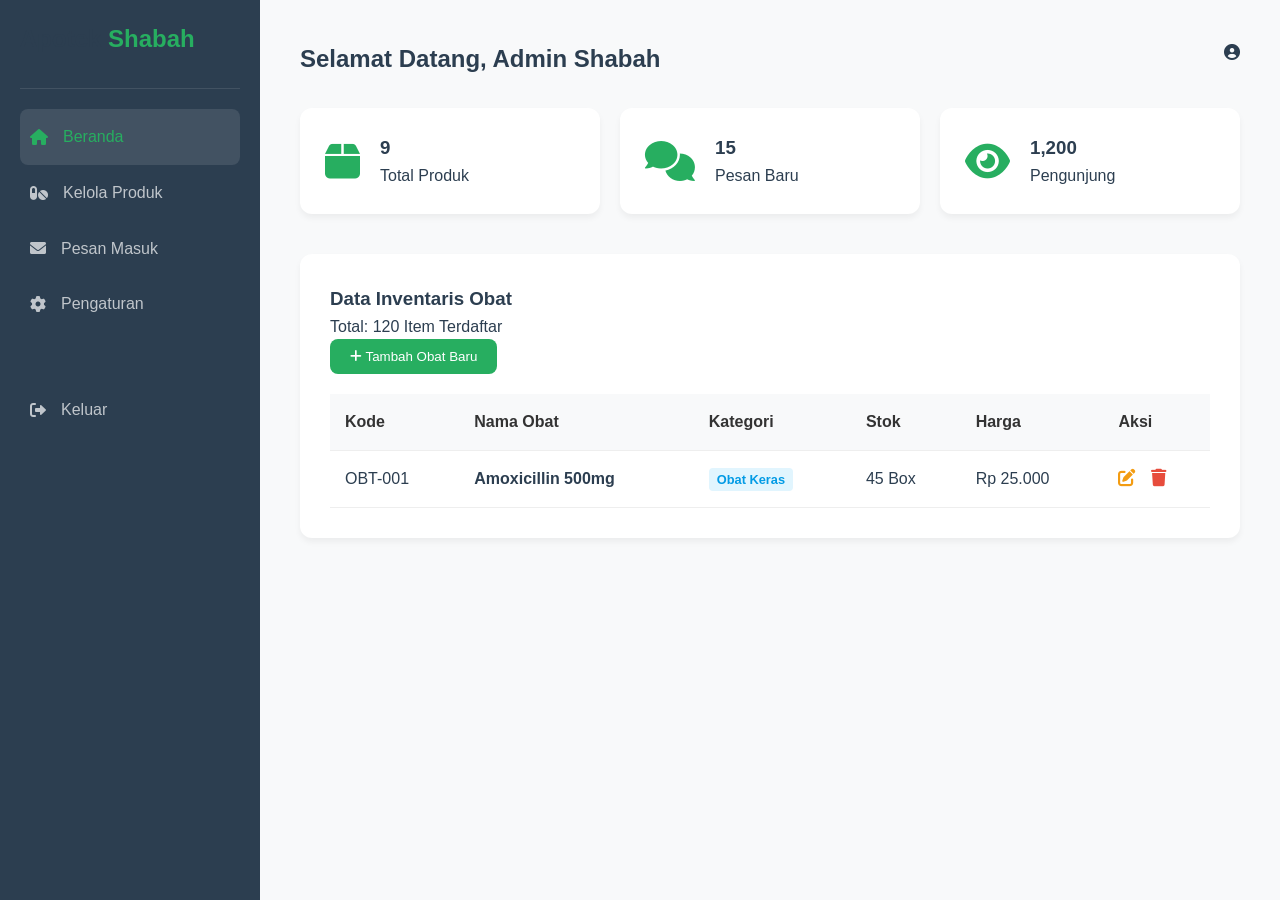
<file: dashboard.html>
<!doctype html>
<html lang="id">
  <head>
    <meta charset="UTF-8" />
    <meta name="viewport" content="width=device-width, initial-scale=1.0" />
    <title>Dashboard Admin | Apotek Shabah</title>
    <link rel="stylesheet" href="assets/style.css" />
    <link rel="stylesheet" href="https://cdnjs.cloudflare.com/ajax/libs/font-awesome/6.0.0/css/all.min.css" />
    <!-- // Di dalam tag <script> dashboard.html -->
  </head>
  <body class="dashboard-page">
    <aside class="sidebar">
      <div class="sidebar-header">
        <div class="logo">Apotek <span>Shabah</span></div>
      </div>
      <ul class="sidebar-menu">
        <li class="active">
          <a href="#dashboard.html"><i class="fas fa-home"></i> Beranda</a>
        </li>
        <li>
          <a href="kelola-obat.html" id="menu-produk"><i class="fas fa-pills"></i> Kelola Produk</a>
        </li>
        <li>
          <a href="#"><i class="fas fa-envelope"></i> Pesan Masuk</a>
        </li>
        <li>
          <a href="#"><i class="fas fa-cog"></i> Pengaturan</a>
        </li>
        <li class="logout">
          <a href="login.html" onclick="return confirm('Anda Yakin Mau Keluar');"><i class="fas fa-sign-out-alt"></i> Keluar</a>
        </li>
      </ul>
    </aside>

    <main class="main-content-admin">
      <header class="admin-header">
        <h2>Selamat Datang, <span>Admin Shabah</span></h2>
        <div class="user-profile">
          <i class="fas fa-user-circle"></i>
        </div>
      </header>

      <section class="stats-grid">
        <div class="stat-card">
          <i class="fas fa-box"></i>
          <div>
            <h3 id="totalProduk">0</h3>
            <p>Total Produk</p>
          </div>
        </div>
        <div class="stat-card">
          <i class="fas fa-comments"></i>
          <div>
            <h3>15</h3>
            <p>Pesan Baru</p>
          </div>
        </div>
        <div class="stat-card">
          <i class="fas fa-eye"></i>
          <div>
            <h3>1,200</h3>
            <p>Pengunjung</p>
          </div>
        </div>
      </section>

      <section class="management-section">
        <div class="section-header">
          <div>
            <h3>Data Inventaris Obat</h3>
            <p>Total: 120 Item Terdaftar</p>
          </div>
          <button class="btn-add" onclick="openModal('modalTambah')"><i class="fas fa-plus"></i> Tambah Obat Baru</button>
        </div>

        <table class="admin-table">
          <thead>
            <tr>
              <th>Kode</th>
              <th>Nama Obat</th>
              <th>Kategori</th>
              <th>Stok</th>
              <th>Harga</th>
              <th>Aksi</th>
            </tr>
          </thead>
          <tbody id="obatTableBody">
            <tr>
              <td>OBT-001</td>
              <td><strong>Amoxicillin 500mg</strong></td>
              <td><span class="badge-cat">Obat Keras</span></td>
              <td>45 Box</td>
              <td>Rp 25.000</td>
              <td>
                <button class="btn-edit" onclick="openModal('modalEdit')"><i class="fas fa-edit"></i></button>
                <button class="btn-delete" onclick="confirmDelete(${obat.id})"><i class="fas fa-trash"></i></button>
              </td>
            </tr>
          </tbody>
        </table>
      </section>

      <div id="modalTambah" class="modal">
        <div class="modal-content">
          <span class="close" onclick="closeModal('modalTambah')">&times;</span>
          <h3>Tambah Stok Obat</h3>
          <form class="admin-form">
            <div class="form-group">
              <label>Nama Obat</label>
              <input type="text" placeholder="Contoh: Vitamin C" />
            </div>
            <div class="form-row">
              <div class="form-group">
                <label>Kategori</label>
                <select>
                  <option>Obat Bebas</option>
                  <option>Obat Keras</option>
                  <option>Suplemen</option>
                </select>
              </div>
              <div class="form-group">
                <label>Stok Awal</label>
                <input type="number" placeholder="0" />
              </div>
            </div>
            <div class="form-group">
              <label>Harga Jual (Rp)</label>
              <input type="text" placeholder="20000" />
            </div>
            <button type="submit" class="btn-submit">Simpan ke Database</button>
          </form>
        </div>
      </div>
    </main>

    <script>
      function toggleForm() {
        const form = document.getElementById("addForm");
        form.style.display = form.style.display === "none" ? "block" : "none";
      }
    </script>
    <script src="assets/admin.js"></script>
  </body>
</html>
</file>
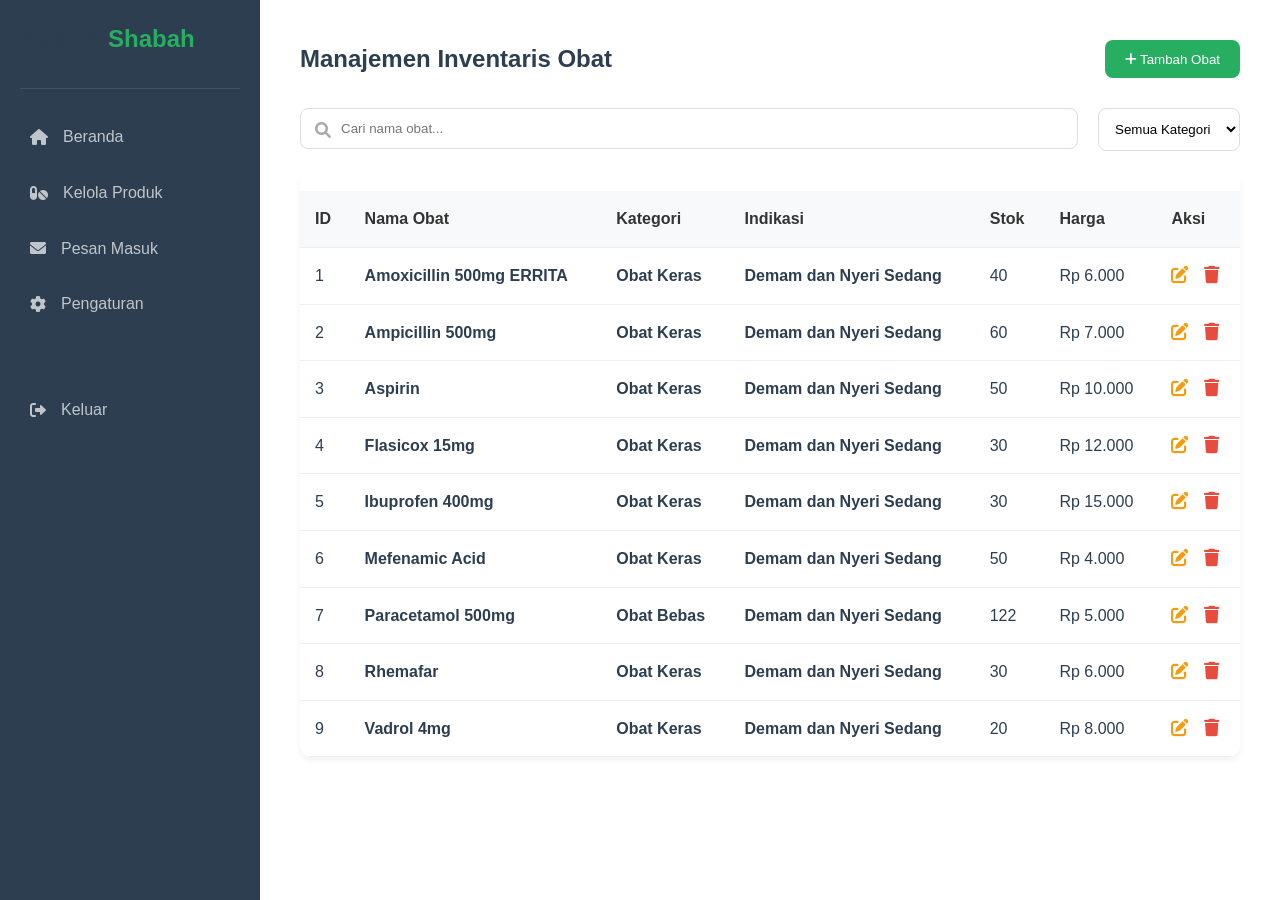
<file: kelola-obat.html>
<!doctype html>
<html lang="id">
  <head>
    <meta charset="UTF-8" />
    <meta name="viewport" content="width=device-width, initial-scale=1.0" />
    <title>Kelola Obat | Admin Apotek Shabah</title>
    <link rel="stylesheet" href="assets/style.css" />
    <link rel="stylesheet" href="https://cdnjs.cloudflare.com/ajax/libs/font-awesome/6.0.0/css/all.min.css" />
  </head>
  <body class="manage-page">
    <aside class="sidebar">
      <div class="sidebar-header">
        <div class="logo">Apotek <span>Shabah</span></div>
      </div>
      <ul class="sidebar-menu">
        <li>
          <a href="dashboard.html"><i class="fas fa-home"></i> Beranda</a>
        </li>
        <li>
          <a href="kelola-obat.html" id="menu-produk"><i class="fas fa-pills"></i> Kelola Produk</a>
        </li>
        <li>
          <a href="#"><i class="fas fa-envelope"></i> Pesan Masuk</a>
        </li>
        <li>
          <a href="#"><i class="fas fa-cog"></i> Pengaturan</a>
        </li>
        <li class="logout">
          <a href="index.html"><i class="fas fa-sign-out-alt"></i> Keluar</a>
        </li>
      </ul>
    </aside>

    <main class="main-content-admin">
      <header class="admin-header">
        <h2>Manajemen Inventaris Obat</h2>
        <button class="btn-add" onclick="openModal('modalObat')"><i class="fas fa-plus"></i> Tambah Obat</button>
      </header>

      <div class="admin-toolbar">
        <div class="search-box">
          <i class="fas fa-search"></i>
          <input type="text" id="searchInput" onkeyup="searchObat()" placeholder="Cari nama obat..." />
        </div>
        <div class="filter-box">
          <select id="filterKategori" onchange="filterObat()">
            <option value="Semua">Semua Kategori</option>
            <option value="Obat Bebas">Obat Bebas</option>
            <option value="Obat Keras">Obat Keras</option>
            <option value="Vitamin">Vitamin</option>
          </select>
        </div>
      </div>

      <div class="table-container">
        <table class="admin-table" id="tabelObat">
          <thead>
            <tr>
              <th>ID</th>
              <th>Nama Obat</th>
              <th>Kategori</th>
              <th>Indikasi</th>
              <th>Stok</th>
              <th>Harga</th>
              <th>Aksi</th>
            </tr>
          </thead>
          <tbody id="isiTabelObat"></tbody>
        </table>
      </div>
    </main>
    <!-- MODAL TAMBAH OBAT -->
    <div id="modalObat" class="modal">
      <div class="modal-content">
        <span class="close" onclick="closeModal('modalObat')">&times;</span>
        <h3>Formulir Data Obat</h3>
        <hr />
        <form id="formObat" class="form-obat">
          <div class="form-group">
            <label>Nama Obat</label>
            <input type="text" required />
          </div>
          <div class="form-row">
            <div class="form-group">
              <label>Kategori</label>
              <select>
                <option>Obat Bebas</option>
                <option>Obat Keras</option>
                <option>Vitamin</option>
              </select>
            </div>
            <div class="form-group">
              <label>Indikasi</label>
              <input type="text" required />
            </div>
            <div class="form-group">
              <label>Stok</label>
              <input type="number" required />
            </div>
          </div>
          <div class="form-group">
            <label>Harga (Rp)</label>
            <input type="number" required />
          </div>
          <button type="submit" class="btn-submit">Simpan Data</button>
        </form>
      </div>
    </div>

    <script src="assets/admin.js"></script>
  </body>
</html>
</file>
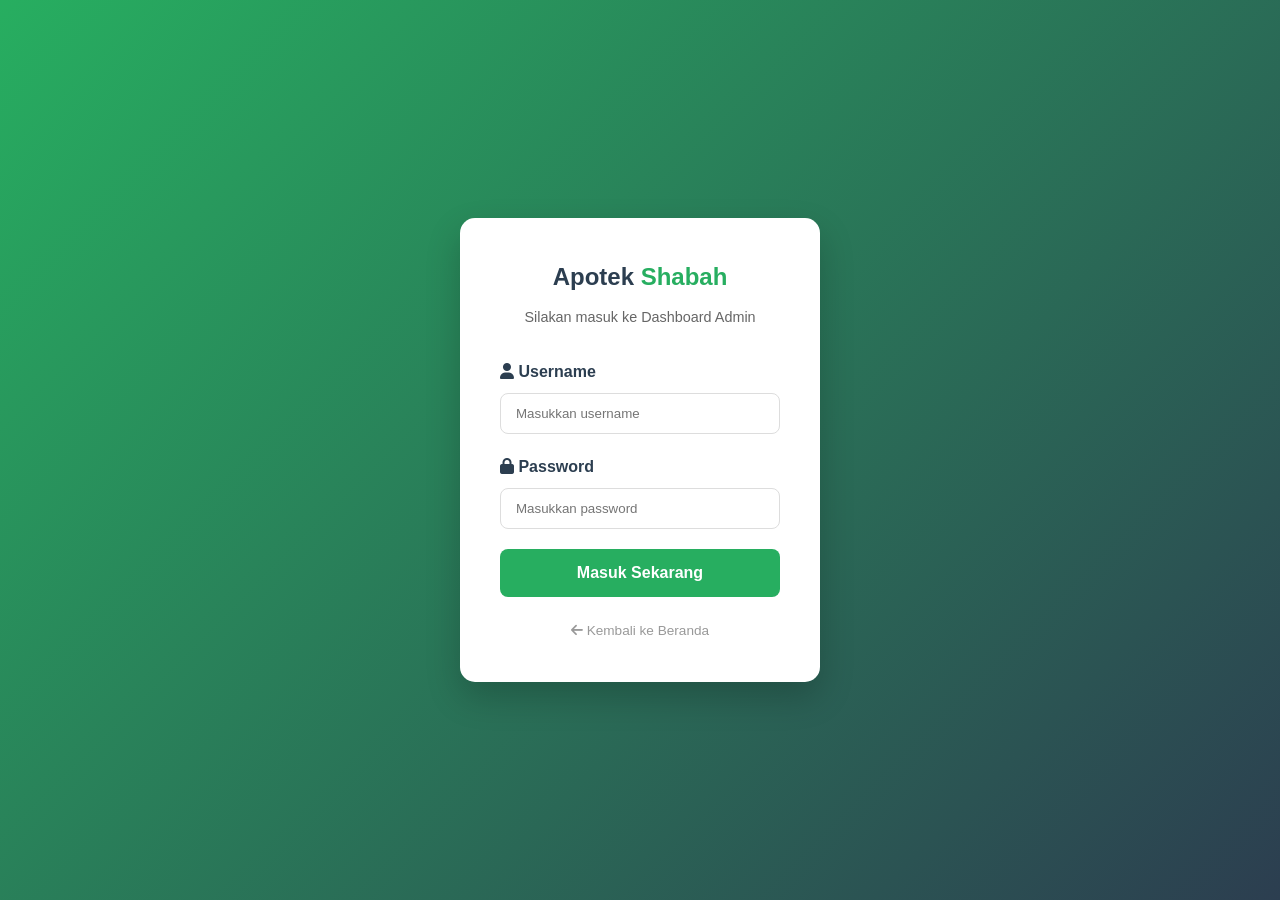
<file: login.html>
<!doctype html>
<html lang="id">
  <head>
    <meta charset="UTF-8" />
    <meta name="viewport" content="width=device-width, initial-scale=1.0" />
    <title>Login Admin | Apotek Shabah</title>
    <link rel="stylesheet" href="assets/style.css" />
    <link rel="stylesheet" href="https://cdnjs.cloudflare.com/ajax/libs/font-awesome/6.0.0/css/all.min.css" />
  </head>
  <body class="login-page">
    <div class="login-container">
      <div class="login-box">
        <div class="login-header">
          <div class="logo">Apotek <span>Shabah</span></div>
          <p>Silakan masuk ke Dashboard Admin</p>
        </div>

        <form id="loginForm">
          <div class="input-group">
            <label><i class="fas fa-user"></i> Username</label>
            <input type="text" id="username" placeholder="Masukkan username" required />
          </div>
          <div class="input-group">
            <label><i class="fas fa-lock"></i> Password</label>
            <input type="password" id="password" placeholder="Masukkan password" required />
          </div>
          <button type="submit" class="btn-submit">Masuk Sekarang</button>
        </form>

        <div class="login-footer">
          <a href="index.html"><i class="fas fa-arrow-left"></i> Kembali ke Beranda</a>
        </div>
      </div>
    </div>

    <script src="assets/login.js"></script>
  </body>
</html>
</file>
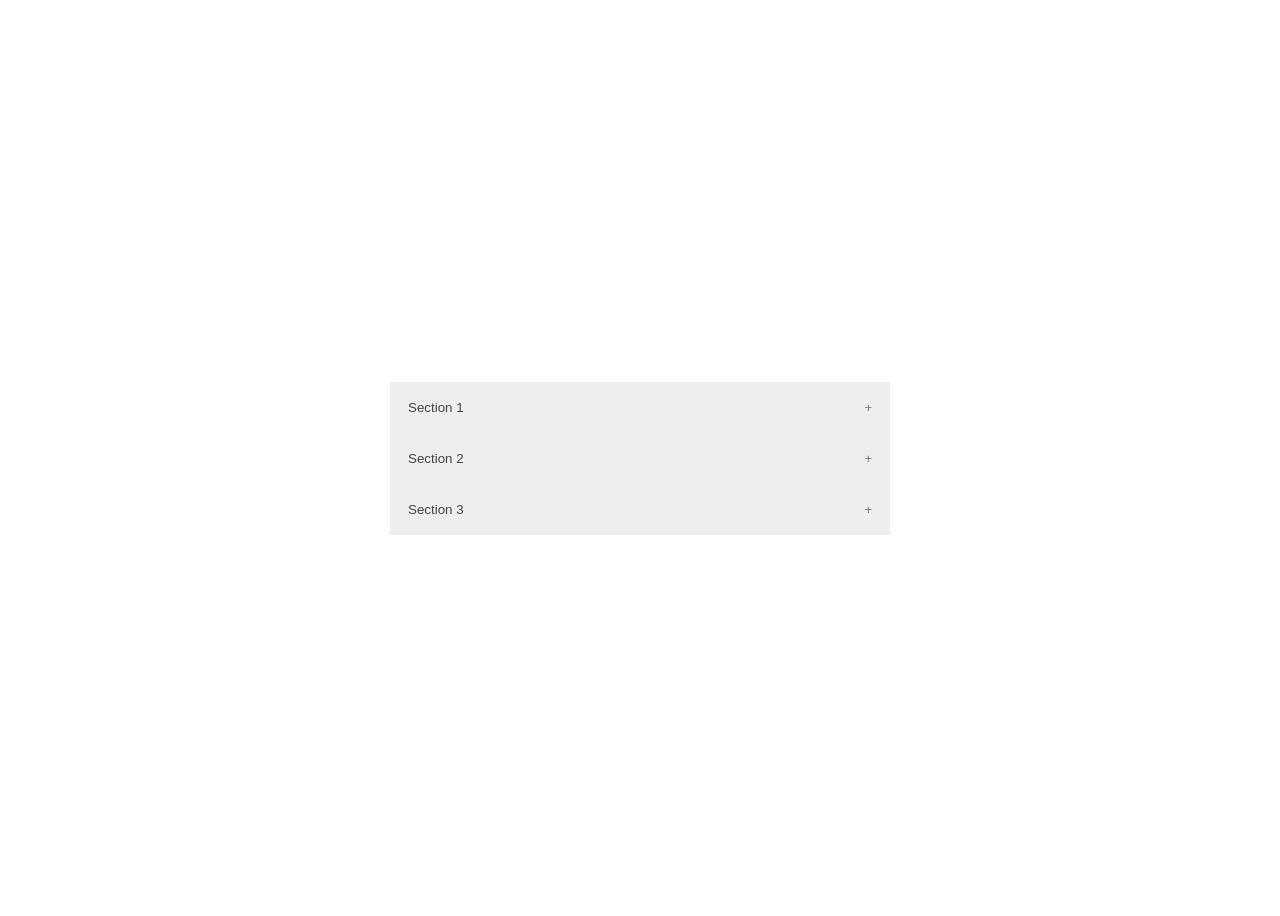
<file: catatan/accordion.html>
<!doctype html>
<html lang="en">
  <head>
    <meta charset="UTF-8" />
    <meta name="viewport" content="width=device-width, initial-scale=1.0" />
    <title>Accordion</title>
  </head>
  <style>
    body {
      display: grid;
      place-items: center; /* Langsung mengetengahkan horizontal & vertikal */
      min-height: 100vh;
    }
    .wrapper {
      width: 500px;
    }
    .accordion {
      background-color: #eee;
      color: #444;
      cursor: pointer;
      padding: 18px;
      width: 100%;
      text-align: left;
      border: none;
      outline: none;
      transition: 0.4s;
    }

    /* Add a background color to the button if it is clicked on (add the .active class with JS), and when you move the mouse over it (hover) */
    .active,
    .accordion:hover {
      background-color: #ccc;
    }
    .panel {
      padding: 0 18px;
      background-color: white;
      max-height: 0;
      overflow: hidden;
      transition: max-height 0.2s ease-out;
    }
    .accordion::after {
      content: "\00002B";
      font-size: 13px;
      color: #777;
      float: right;
      margin-left: 5px;
    }
    .active::after {
      content: "\00002D";
    }
  </style>
  <body>
    <div class="wrapper">
      <button class="accordion">Section 1</button>
      <div class="panel">
        <p>Lorem ipsum dolor sit amet consectetur adipisicing elit. Ducimus nisi veritatis quia, aperiam praesentium dolor incidunt odio sit error deleniti?</p>
        <p>
          Lorem ipsum dolor sit amet consectetur adipisicing elit. Aperiam, laboriosam praesentium blanditiis alias aliquid at similique quaerat ducimus qui, beatae itaque corporis doloribus accusamus veniam? Quibusdam, eos eum? Sit
          deleniti dolores quibusdam dolorem rem iure ipsa mollitia! Saepe debitis tempore nisi, quae hic totam sunt delectus voluptas distinctio. Ipsam consequatur exercitationem odit labore aliquid non, voluptate repudiandae ad tenetur
          commodi ullam saepe quibusdam itaque est fugit perferendis id rem nihil maiores unde aliquam. Atque laborum magni eius fugiat veniam blanditiis optio quasi harum consequatur labore, et qui modi impedit. Debitis numquam fugit
          doloribus sit neque eveniet quis fugiat ullam eaque!
        </p>
        <p>
          Lorem ipsum dolor sit amet consectetur adipisicing elit. Nulla repellat consequuntur exercitationem laboriosam sapiente! Veritatis ea, doloremque illum, atque eius a nemo amet commodi consectetur laudantium dolores sed illo quia.
          Eligendi facilis magnam nemo voluptatem illum, incidunt optio temporibus voluptas in, nostrum est impedit qui iusto, molestiae dicta inventore possimus omnis. Adipisci eaque eos unde eveniet, accusamus voluptates qui consequatur
          cupiditate odit repellat esse quam aliquam voluptatem quidem quae labore! Exercitationem magni nulla distinctio sed vitae sequi velit molestiae dolorem aut, quis veniam magnam nostrum labore! Nemo earum animi adipisci eveniet
          porro corporis incidunt beatae dolorum id error velit asperiores accusamus possimus quisquam quae rem delectus minus iusto magni, soluta aliquam. Nesciunt sit maxime incidunt perferendis? Maiores eligendi delectus facere!
          Perspiciatis facere veritatis id, omnis esse voluptatibus commodi voluptas vero nostrum eum, repellat quasi quod adipisci, aliquam debitis non iste suscipit fugit sapiente ducimus quas? Sapiente natus vel ipsam enim illo fuga,
          saepe aperiam dicta temporibus numquam. Vel eaque nisi dicta beatae sint velit ab rerum commodi eligendi, repellendus necessitatibus non quam praesentium maiores, ullam explicabo minus in consectetur mollitia. Doloribus ipsam ea
          consectetur quaerat, sequi iusto rem tempore quisquam necessitatibus repudiandae voluptas, similique aliquid quas numquam amet fuga nihil unde dolores. Inventore qui, sapiente temporibus ab, obcaecati dolor ea impedit corporis
          quae soluta vero quisquam omnis similique repudiandae aliquid sint incidunt officia tempora porro sunt placeat nostrum corrupti, provident esse. Officia aut expedita sunt eum quis praesentium, minima molestias ratione nesciunt rem
          quae laudantium cum vitae illum excepturi quisquam quibusdam amet! Aliquid voluptates quidem beatae distinctio sequi, a ipsa quibusdam nemo molestiae? Excepturi repudiandae maiores temporibus veritatis illum cumque, aliquid maxime
          placeat laboriosam deleniti soluta dolor voluptas consectetur quam alias eius architecto dolores quod ex nemo quae vitae. Recusandae nisi velit id hic itaque vero sit consequuntur vitae nulla corrupti accusamus possimus ea
          necessitatibus quaerat, provident ad ut, facere quasi fuga, officia fugiat officiis libero? Molestiae deleniti, dignissimos accusantium voluptatem ab voluptates sapiente porro quasi recusandae unde veniam aliquam amet neque
          adipisci dicta ipsa nam tempore tenetur maxime, rem aspernatur numquam, molestias reprehenderit? Aliquam impedit hic neque quasi ex magnam enim, quae nemo expedita laboriosam voluptas, illum ab ratione. Perferendis blanditiis nisi
          eligendi expedita unde vitae minus, facilis cumque! Officiis aspernatur obcaecati ipsum eum odit, voluptatibus totam temporibus ipsa nostrum voluptate eaque vitae repellat pariatur sequi, ex quaerat. Modi et suscipit facilis
          maiores eum autem at delectus alias quo.
        </p>
      </div>
      <button class="accordion">Section 2</button>
      <div class="panel">
        <p>Lorem ipsum dolor sit amet consectetur adipisicing elit. Ducimus nisi veritatis quia, aperiam praesentium dolor incidunt odio sit error deleniti?</p>
      </div>
      <button class="accordion">Section 3</button>
      <div class="panel">
        <p>Lorem ipsum dolor sit amet consectetur adipisicing elit. Ducimus nisi veritatis quia, aperiam praesentium dolor incidunt odio sit error deleniti?</p>
      </div>
    </div>
    <script>
      const acc = document.querySelectorAll(".accordion");

      acc.forEach((button) => {
        button.addEventListener("click", function () {
          // 1. Toggle class active untuk warna tombol
          this.classList.toggle("active");

          // 2. Ambil panel (elemen setelah tombol)
          const panel = this.nextElementSibling;

          // 3. Logika animasi tinggi
          if (panel.style.maxHeight) {
            // Jika sudah terbuka, maka tutup
            panel.style.maxHeight = null;
          } else {
            // Jika tertutup, set tinggi sesuai isi kontennya
            panel.style.maxHeight = panel.scrollHeight + "px";
          }
        });
      });
    </script>
  </body>
</html>
</file>
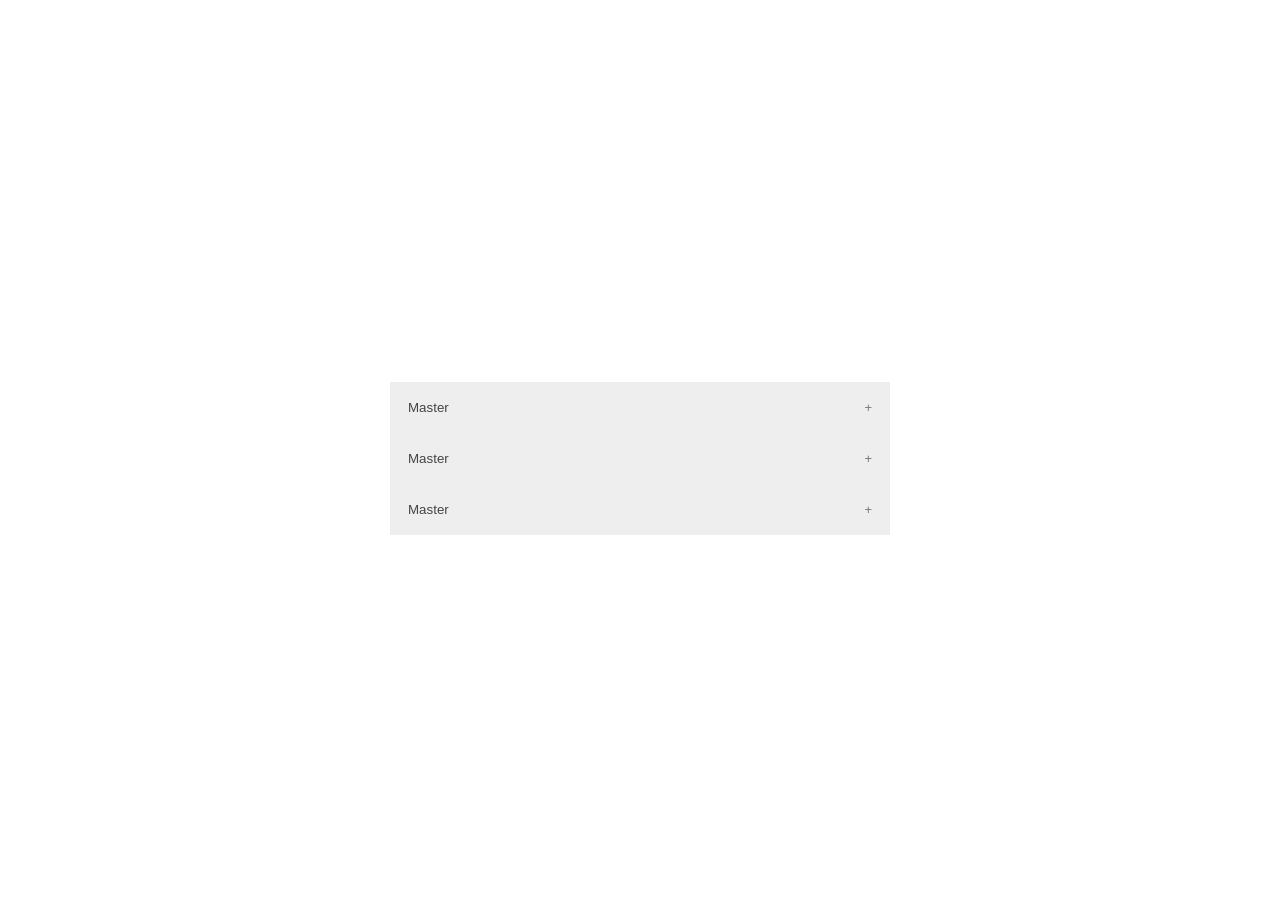
<file: catatan/master.html>
<!doctype html>
<html lang="en">
  <head>
    <meta charset="UTF-8" />
    <meta name="viewport" content="width=device-width, initial-scale=1.0" />
    <title>Master</title>
  </head>
  <style>
    body {
      display: grid;
      place-items: center;
      min-height: 100vh;
    }
    .wrapper {
      width: 500px;
    }
    .accordion {
      background-color: #eee;
      color: #444;
      cursor: pointer;
      padding: 18px;
      width: 100%;
      text-align: left;
      border: none;
      outline: none;
      transition: 0.4s;
    }
    .active,
    .accordion:hover {
      background-color: #ccc;
    }
    .panel {
      padding: 0 18px;
      background-color: white;
      max-height: 0;
      overflow: hidden;
      transition: max-height 0.2s ease-out;
    }
    .panel a {
      display: block;
      text-decoration: none;
      color: #444;
      padding: 1rem;
      &:hover {
        background-color: #887b7b;
        color: #ccc;
      }
    }
    .accordion::after {
      content: "\00002B";
      font-size: 13px;
      color: #777;
      float: right;
      margin-left: 5px;
    }
    .active::after {
      content: "\00002D";
    }
  </style>
  <body>
    <div class="wrapper">
      <button class="accordion">Master</button>
      <div class="panel">
        <a href="#obat">Obat</a>
        <a href="#supplier">Supplier</a>
        <a href="#pelanggan">Pelanggan</a>
      </div>
      <button class="accordion">Master</button>
      <div class="panel">
        <a href="#obat">Obat</a>
        <a href="#supplier">Supplier</a>
        <a href="#pelanggan">Pelanggan</a>
      </div>
      <button class="accordion">Master</button>
      <div class="panel">
        <a href="#obat">Obat</a>
        <a href="#supplier">Supplier</a>
        <a href="#pelanggan">Pelanggan</a>
      </div>
    </div>
    <script>
      const acc = document.querySelectorAll(".accordion");

      acc.forEach((button) => {
        button.addEventListener("click", function () {
          // 1. Toggle class active untuk warna tombol
          this.classList.toggle("active");

          // 2. Ambil panel (elemen setelah tombol)
          const panel = this.nextElementSibling;

          // 3. Logika animasi tinggi
          if (panel.style.maxHeight) {
            // Jika sudah terbuka, maka tutup
            panel.style.maxHeight = null;
          } else {
            // Jika tertutup, set tinggi sesuai isi kontennya
            panel.style.maxHeight = panel.scrollHeight + "px";
          }
        });
      });
    </script>
  </body>
</html>
</file>
<file: assets/style.css>
/* Reset Dasar */
* {
  margin: 0;
  padding: 0;
  box-sizing: border-box;
  font-family: "Segoe UI", Tahoma, Geneva, Verdana, sans-serif;
}

:root {
  --primary-color: #27ae60; /* Hijau Khas Farmasi */
  --secondary-color: #2c3e50;
  --white: #ffffff;
  --light-bg: #f4f7f6;
}
html {
  scroll-behavior: smooth;
}
body {
  line-height: 1.6;
  color: var(--secondary-color);
}

/* Navigasi */
.navbar {
  display: flex;
  justify-content: space-between;
  align-items: center;
  padding: 1rem 5%;
  background: var(--white);
  box-shadow: 0 2px 10px rgba(0, 0, 0, 0.1);
  position: fixed;
  width: 100%;
  top: 0;
  z-index: 1000;
}

.logo {
  font-size: 1.5rem;
  font-weight: bold;
  color: var(--secondary-color);
}

.logo span {
  color: var(--primary-color);
}

.nav-links {
  display: flex;
  list-style: none;
}

.nav-links li a {
  text-decoration: none;
  color: var(--secondary-color);
  margin: 0 15px;
  transition: 0.3s;
}

.nav-links li a:hover {
  color: var(--primary-color);
}

/* Hero Section */
.hero {
  height: 100vh;
  background: linear-gradient(rgba(0, 0, 0, 0.5), rgba(0, 0, 0, 0.5)), url("https://images.unsplash.com/photo-1586015555751-63bb77f4322a?auto=format&fit=crop&w=1350&q=80");
  background-size: cover;
  background-position: center;
  display: flex;
  align-items: center;
  justify-content: center;
  text-align: center;
  color: var(--white);
  padding-top: 80px;
}

.hero-content h1 {
  font-size: 3.5rem;
  margin-bottom: 1rem;
}

.btn-primary {
  display: inline-block;
  padding: 12px 30px;
  background: var(--primary-color);
  color: var(--white);
  text-decoration: none;
  border-radius: 30px;
  margin-top: 20px;
  transition: 0.3s;
}

.btn-primary:hover {
  background: #219150;
}
.search-bar {
  display: flex;
  flex-direction: column;
  align-items: center;
  justify-content: center;
}
.search-input {
  max-width: 190px;
  padding: 0.875rem;
  font-size: 1rem;
  border: 1.5px solid #000;
  border-radius: 0.5rem;
  box-shadow: 2.5px 3px #000;
  outline: none;
  transition: ease 0.25s;
  margin: 10px 0;
}

.search-input:focus {
  box-shadow: 5.5px 7px 0 black;
}
.search-bar {
  position: relative; /* Penting agar hasil menempel di bawahnya */
}

.search-results-container {
  position: absolute;
  top: 100%;
  left: 0;
  right: 0;
  background: white;
  border: 1px solid #ddd;
  border-radius: 8px;
  box-shadow: 0 4px 10px rgba(0, 0, 0, 0.1);
  z-index: 1000;
  max-height: 300px;
  overflow-y: auto;
}

.search-item {
  padding: 10px 15px;
  display: flex;
  justify-content: space-between;
  align-items: center;
  border-bottom: 1px solid #eee;
}

.search-item:last-child {
  border-bottom: none;
}

.search-item .info strong {
  display: block;
  color: #2c3e50;
}

.search-item .info span {
  font-size: 0.8rem;
  color: #666;
}

.btn-pilih {
  background: #27ae60;
  color: white;
  border: none;
  padding: 5px 10px;
  border-radius: 4px;
  cursor: pointer;
  font-size: 0.75rem;
}

/* Styling Section Produk */
.products {
  padding: 100px 5%;
  background: var(--white);
}

.section-title {
  text-align: center;
  margin-bottom: 50px;
}

.section-title h2 {
  font-size: 2.5rem;
  color: var(--secondary-color);
}

.section-title p {
  color: #666;
}

.product-container {
  display: grid;
  grid-template-columns: repeat(auto-fit, minmax(250px, 1fr));
  gap: 25px;
}

.product-card {
  background: var(--white);
  border: 1px solid #eee;
  border-radius: 15px;
  overflow: hidden;
  position: relative;
  transition: 0.3s ease;
}

.product-card:hover {
  box-shadow: 0 10px 25px rgba(0, 0, 0, 0.1);
  transform: translateY(-5px);
}

.product-badge {
  position: absolute;
  top: 10px;
  left: 10px;
  background: var(--primary-color);
  color: white;
  padding: 5px 12px;
  font-size: 0.75rem;
  border-radius: 20px;
  z-index: 1;
}

/* Pastikan area gambar punya ruang yang konsisten */
.product-card img {
  width: 100%;
  height: 200px; /* Tinggi harus dikunci */
  object-fit: cover; /* Agar gambar tidak gepeng */
  display: block;
  background-color: #f0f0f0; /* Warna cadangan jika gambar gagal dimuat */
}

/* Tambahan agar info produk selalu di bawah */
.product-info {
  padding: 20px;
  display: flex;
  flex-direction: column;
  justify-content: space-between;
  min-height: 200px; /* Menjaga tinggi area teks agar seragam */
}

.category {
  font-size: 0.8rem;
  color: #999;
  text-transform: uppercase;
  letter-spacing: 1px;
}

.product-info h3 {
  font-size: 1.2rem;
  margin: 10px 0;
  color: var(--secondary-color);
}

.price {
  font-size: 1.25rem;
  font-weight: bold;
  color: var(--primary-color);
  margin-bottom: 20px;
}

.btn-buy {
  display: block;
  text-align: center;
  background: var(--secondary-color);
  color: white;
  text-decoration: none;
  padding: 10px;
  border-radius: 8px;
  transition: 0.3s;
  font-weight: 500;
}

.btn-buy:hover {
  background: var(--primary-color);
}

.btn-buy i {
  margin-right: 8px;
}

/* Section Layanan */
.features {
  padding: 80px 5%;
  background: var(--light-bg);
}

.container {
  display: grid;
  grid-template-columns: repeat(auto-fit, minmax(250px, 1fr));
  gap: 30px;
}

.feature-card {
  background: var(--white);
  padding: 40px;
  text-align: center;
  border-radius: 10px;
  box-shadow: 0 5px 15px rgba(0, 0, 0, 0.05);
  transition: transform 0.3s;
}

.feature-card:hover {
  transform: translateY(-10px);
}

.feature-card i {
  font-size: 3rem;
  color: var(--primary-color);
  margin-bottom: 20px;
}

/* State awal untuk animasi scroll */
.product-card,
.feature-card {
  opacity: 0;
  transform: translateY(30px);
  transition: all 0.8s ease-out;
}

/* WhatsApp Button */
.btn-wa {
  background: #25d366;
  color: white;
  padding: 10px 20px;
  border-radius: 5px;
  text-decoration: none;
  font-weight: bold;
}

/* Section Kontak */
.contact {
  padding: 100px 5%;
  background: var(--light-bg);
}

.contact-container {
  display: grid;
  grid-template-columns: 1fr 1.5fr;
  gap: 50px;
  max-width: 1100px;
  margin: 0 auto;
}

.contact-info {
  display: flex;
  flex-direction: column;
  gap: 20px;
}

.info-box {
  display: flex;
  align-items: flex-start;
  gap: 15px;
  background: var(--white);
  padding: 20px;
  border-radius: 10px;
  box-shadow: 0 5px 15px rgba(0, 0, 0, 0.05);
}

.info-box i {
  font-size: 1.5rem;
  color: var(--primary-color);
  margin-top: 5px;
}

.info-box h4 {
  margin-bottom: 5px;
  color: var(--secondary-color);
}

.info-box p {
  font-size: 0.9rem;
  color: #666;
}

.map {
  width: 100%;
  height: auto;
  border-radius: 10px;
  box-shadow: 0 5px 15px rgba(0, 0, 0, 0.05);
}
.map img {
  width: 100%;
  height: 100%;
  object-fit: cover;
}

/* Form Styling */
.contact-form {
  background: var(--white);
  padding: 40px;
  border-radius: 15px;
  box-shadow: 0 10px 30px rgba(0, 0, 0, 0.1);
}

.input-group {
  margin-bottom: 20px;
}

.input-group label {
  display: block;
  margin-bottom: 8px;
  font-weight: 600;
  color: var(--secondary-color);
}

.input-group input,
.input-group textarea {
  width: 100%;
  padding: 12px 15px;
  border: 1px solid #ddd;
  border-radius: 8px;
  outline: none;
  transition: 0.3s;
}

.input-group input:focus,
.input-group textarea:focus {
  border-color: var(--primary-color);
  box-shadow: 0 0 5px rgba(39, 174, 96, 0.2);
}
input:focus::placeholder,
textarea:focus::placeholder {
  color: transparent;
}

.btn-submit {
  width: 100%;
  padding: 15px;
  background: var(--primary-color);
  color: white;
  border: none;
  border-radius: 8px;
  font-size: 1rem;
  font-weight: bold;
  cursor: pointer;
  transition: 0.3s;
}

.btn-submit:hover {
  background: #219150;
  transform: translateY(-2px);
}

/* Responsif Kontak */
@media (max-width: 900px) {
  .contact-container {
    grid-template-columns: 1fr;
  }

  .contact-info {
    order: 2;
  }

  .contact-form {
    order: 1;
  }
}

/* footer */
footer {
  text-align: center;
  padding: 2rem;
  background: var(--secondary-color);
  color: var(--white);
}

/* Responsif Mobile */
@media (max-width: 768px) {
  .nav-links {
    display: none; /* Sembunyikan menu di HP, bisa ditambahkan Hamburger Menu nantinya */
  }
  .hero-content h1 {
    font-size: 2.5rem;
  }
}

/* Styling Khusus Login Page */
.login-page {
  background: linear-gradient(135deg, #27ae60 0%, #2c3e50 100%);
  height: 100vh;
  display: flex;
  align-items: center;
  justify-content: center;
}

.login-container {
  width: 100%;
  max-width: 400px;
  padding: 20px;
}

.login-box {
  background: white;
  padding: 40px;
  border-radius: 15px;
  box-shadow: 0 15px 35px rgba(0, 0, 0, 0.2);
}

.login-header {
  text-align: center;
  margin-bottom: 30px;
}

.login-header p {
  font-size: 0.9rem;
  color: #666;
  margin-top: 10px;
}

.login-footer {
  text-align: center;
  margin-top: 20px;
}

.login-footer a {
  text-decoration: none;
  color: #999;
  font-size: 0.85rem;
  transition: 0.3s;
}

.login-footer a:hover {
  color: var(--primary-color);
}
.admin-link {
  color: #999 !important; /* Warna lebih pudar dari menu utama */
  font-size: 0.9rem;
  border-left: 1px solid #ddd;
  padding-left: 15px;
}

.admin-link:hover {
  color: var(--primary-color) !important;
}

/* Memperbaiki pembungkus gambar agar tidak patah lagi */
.product-img-wrapper {
  width: 100%;
  height: 200px;
  overflow: hidden;
  background: #f0f0f0;
}

/* Dashboard Layout */
.dashboard-page {
  display: flex;
  background: #f8f9fa;
  min-height: 100vh;
}

/* Sidebar */
.sidebar {
  width: 260px;
  background: var(--secondary-color);
  color: white;
  padding: 20px;
  position: fixed;
  height: 100%;
}

.sidebar-header {
  padding-bottom: 30px;
  border-bottom: 1px solid rgba(255, 255, 255, 0.1);
  margin-bottom: 20px;
}

.sidebar-menu {
  list-style: none;
}

.sidebar-menu li {
  padding: 15px 10px;
  transition: 0.3s;
}

.sidebar-menu li a {
  color: rgba(255, 255, 255, 0.7);
  text-decoration: none;
  display: flex;
  align-items: center;
  gap: 15px;
}

.sidebar-menu li.active,
.sidebar-menu li:hover {
  background: rgba(255, 255, 255, 0.1);
  border-radius: 8px;
}

.sidebar-menu li.active a,
.sidebar-menu li:hover a {
  color: var(--primary-color);
}

.logout {
  margin-top: 50px;
}

/* Main Content Admin */
.main-content-admin {
  margin-left: 260px;
  padding: 40px;
  width: calc(100% - 260px);
}

.admin-header {
  display: flex;
  justify-content: space-between;
  margin-bottom: 30px;
}

/* Stats Cards */
.stats-grid {
  display: grid;
  grid-template-columns: repeat(3, 1fr);
  gap: 20px;
  margin-bottom: 40px;
}

.stat-card {
  background: white;
  padding: 25px;
  border-radius: 12px;
  display: flex;
  align-items: center;
  gap: 20px;
  box-shadow: 0 4px 6px rgba(0, 0, 0, 0.05);
}

.stat-card i {
  font-size: 2.5rem;
  color: var(--primary-color);
}

/* Table Admin */
.management-section {
  background: white;
  padding: 30px;
  border-radius: 12px;
  box-shadow: 0 4px 6px rgba(0, 0, 0, 0.05);
}

.admin-table {
  width: 100%;
  border-collapse: collapse;
  margin-top: 20px;
}

.admin-table th,
.admin-table td {
  padding: 15px;
  text-align: left;
  border-bottom: 1px solid #eee;
}

.btn-add {
  background: var(--primary-color);
  color: white;
  border: none;
  padding: 10px 20px;
  border-radius: 8px;
  cursor: pointer;
}

.btn-edit {
  color: #f39c12;
  background: none;
  border: none;
  cursor: pointer;
  font-size: 1.1rem;
}
.btn-delete {
  color: #e74c3c;
  background: none;
  border: none;
  cursor: pointer;
  font-size: 1.1rem;
  margin-left: 10px;
}

/* Form Container Admin */
.form-container-admin {
  background: #f1f1f1;
  padding: 20px;
  border-radius: 10px;
  margin-bottom: 20px;
}

.form-container-admin input,
.form-container-admin select {
  padding: 10px;
  margin-right: 10px;
  border: 1px solid #ddd;
  border-radius: 5px;
}

/* icons wa ngambang saat di hp */
.floating-wa {
  position: fixed;
  bottom: 20px;
  right: 20px;
  background: #25d366;
  color: white;
  width: 60px;
  height: 60px;
  border-radius: 50%;
  display: flex;
  align-items: center;
  justify-content: center;
  font-size: 30px;
  box-shadow: 2px 2px 10px rgba(0, 0, 0, 0.2);
  z-index: 9999;
}
/* halaman dashboard bagian manajemen obat */
/* Badge Kategori */
.badge-cat {
  background: #e1f5fe;
  color: #039be5;
  padding: 4px 8px;
  border-radius: 4px;
  font-size: 0.8rem;
  font-weight: 600;
}

/* Modal Styling */
.close {
  float: right;
  font-size: 28px;
  cursor: pointer;
  color: #ff0000;
}
.modal {
  display: none;
  position: fixed;
  z-index: 2000;
  left: 0;
  top: 0;
  width: 100%;
  height: 100%;
  background-color: rgba(0, 0, 0, 0.5);
  backdrop-filter: blur(5px);
}

.modal-content {
  background-color: white;
  margin: 5% auto;
  padding: 30px;
  border-radius: 15px;
  width: 40%;
  box-shadow: 0 5px 30px rgba(0, 0, 0, 0.3);
}

.close {
  float: right;
  font-size: 28px;
  cursor: pointer;
  color: #aaa;
}
.form-obat {
  width: 100%;
  display: flex;
  flex-direction: column;
  gap: 20px;
}
.form-group {
  display: flex;
  flex-direction: column;
}

.form-row {
  display: flex;
  flex-direction: column;
  gap: 20px;
}

.form-obat label {
  font-size: 0.9rem;
  margin-bottom: 5px;
  font-weight: 600;
}
.form-obat input,
select:not(#filterKategori) {
  border-radius: 10px;
  border: none;
  padding: 10px;
  outline: 1px solid darkorange;
}

/* dashboard bagian kelola obat */
/* Toolbar Styling */
.admin-toolbar {
  display: flex;
  justify-content: space-between;
  margin-bottom: 20px;
  gap: 20px;
}

.search-box {
  flex: 1;
  position: relative;
}

.search-box i {
  position: absolute;
  left: 15px;
  top: 50%;
  transform: translateY(-50%);
  color: #aaa;
}

.search-box input {
  width: 100%;
  padding: 12px 12px 12px 40px;
  border: 1px solid #ddd;
  border-radius: 8px;
}

.filter-box select {
  padding: 12px;
  border: 1px solid #ddd;
  border-radius: 8px;
  background: white;
}

/* Status Badges */
.status-ready {
  background: #d4edda;
  color: #155724;
  padding: 5px 10px;
  border-radius: 20px;
  font-size: 0.8rem;
}

.status-low {
  background: #fff3cd;
  color: #856404;
  padding: 5px 10px;
  border-radius: 20px;
  font-size: 0.8rem;
}

/* Table Responsive */
.table-container {
  overflow-x: auto;
  background: white;
  border-radius: 12px;
  box-shadow: 0 4px 6px rgba(0, 0, 0, 0.05);
}

.admin-table {
  width: 100%;
  border-collapse: collapse;
}

.admin-table th {
  background: #f8f9fa;
  color: #333;
  font-weight: 600;
}
</file>
